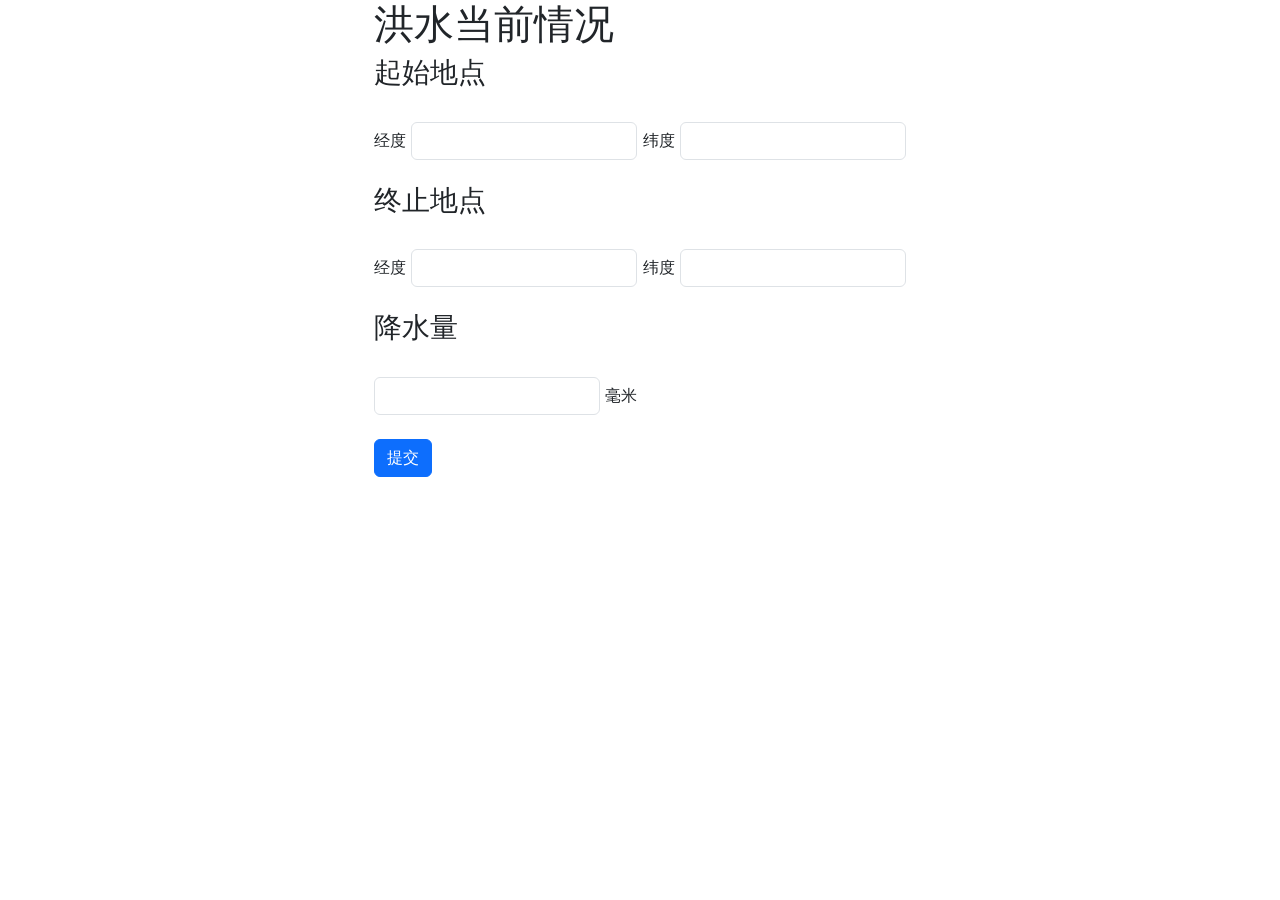
<file: server/src/main/resources/flood.html>
<!doctype html>
<html lang="en">
  <head>
    <!-- Required meta tags -->
    <meta charset="utf-8">
    <meta name="viewport" content="width=device-width, initial-scale=1">

    <!-- Bootstrap CSS -->
    <link href="https://cdn.jsdelivr.net/npm/bootstrap@5.1.0/dist/css/bootstrap.min.css" rel="stylesheet" integrity="sha384-KyZXEAg3QhqLMpG8r+8fhAXLRk2vvoC2f3B09zVXn8CA5QIVfZOJ3BCsw2P0p/We" crossorigin="anonymous">

    <title>Flood Info</title>
  </head>
  <body>
    <style>
        button {
            display: block; margin: auto;
        }
    </style>
    <script src="jquery-3.6.0.min.js"></script>
    <script src="https://cdn.jsdelivr.net/npm/bootstrap@5.1.0/dist/js/bootstrap.bundle.min.js" integrity="sha384-U1DAWAznBHeqEIlVSCgzq+c9gqGAJn5c/t99JyeKa9xxaYpSvHU5awsuZVVFIhvj" crossorigin="anonymous"></script>
    <div class="container">
        <div  class="d-flex justify-content-center">
            <br>
            <form id="target">
                <h1>洪水当前情况</h1>
                <div class="mb-3">
                    <h3 class="form-label">起始地点</h3>
                    <br>
                    <label class="form-label">经度</label>
                    <label class="form-label">
                        <input class="form-control" type="number" step=0.01 id="startLocationLongitude" name="startLocationLongitude">
                    </label>
                    <label class="form-label">纬度</label>
                    <label class="form-label">
                        <input class="form-control" type="number" step=0.01 id="startLocationLatitude" name="startLocationLatitude">
                    </label>
                </div>
                <div class="mb-3">
                    <h3 class="form-label">终止地点</h3>
                    <br>
                    <label class="form-label">经度</label>
                    <label class="form-label">
                        <input class="form-control" type="number" step=0.01 id="endLocationLongitude" name="endLocationLongitude">
                    </label>
                    <label class="form-label">纬度</label>
                    <label class="form-label">
                        <input class="form-control" type="number" step=0.01 id="endLocationLatitude" name="endLocationLatitude">
                    </label>
                </div>
                <div class="mb-3">
                    <h3 class="form-label">降水量</h3>
                    <br>
                    <label class="form-label">
                        <input class="form-control" type="number" step=0.01 id="quantity" name="quantity">
                    </label>
                    <label class="form-label">毫米</label>
                </div>
                <button type="submit" class="btn btn-primary">提交</button>
              </form>
        </div>
    </div>

    <script>
        function getFormData($form){
            var unindexed_array = $form.serializeArray();
            var indexed_array = {};

            $.map(unindexed_array, function(n, i){
                indexed_array[n['name']] = parseFloat(n['value']);
            });

            return indexed_array;
        }
        $( "#target" ).submit(function( event ) {
            var data = getFormData($("#target"));
            $.ajax({   
                type: "POST",
                data : $(this).serialize(),
                cache: false,  
                url: "http://127.0.0.1:8080/floods",   
                success: function(data){
                    console.log("success")                      
                },
                error: function (xhr, ajaxOptions, thrownError) {
                    console.log(data)
                    console.log(xhr.status);
                    console.log(thrownError);
                }
            });   
            return false; 
        });
    </script>
  </body>
</html>
</file>
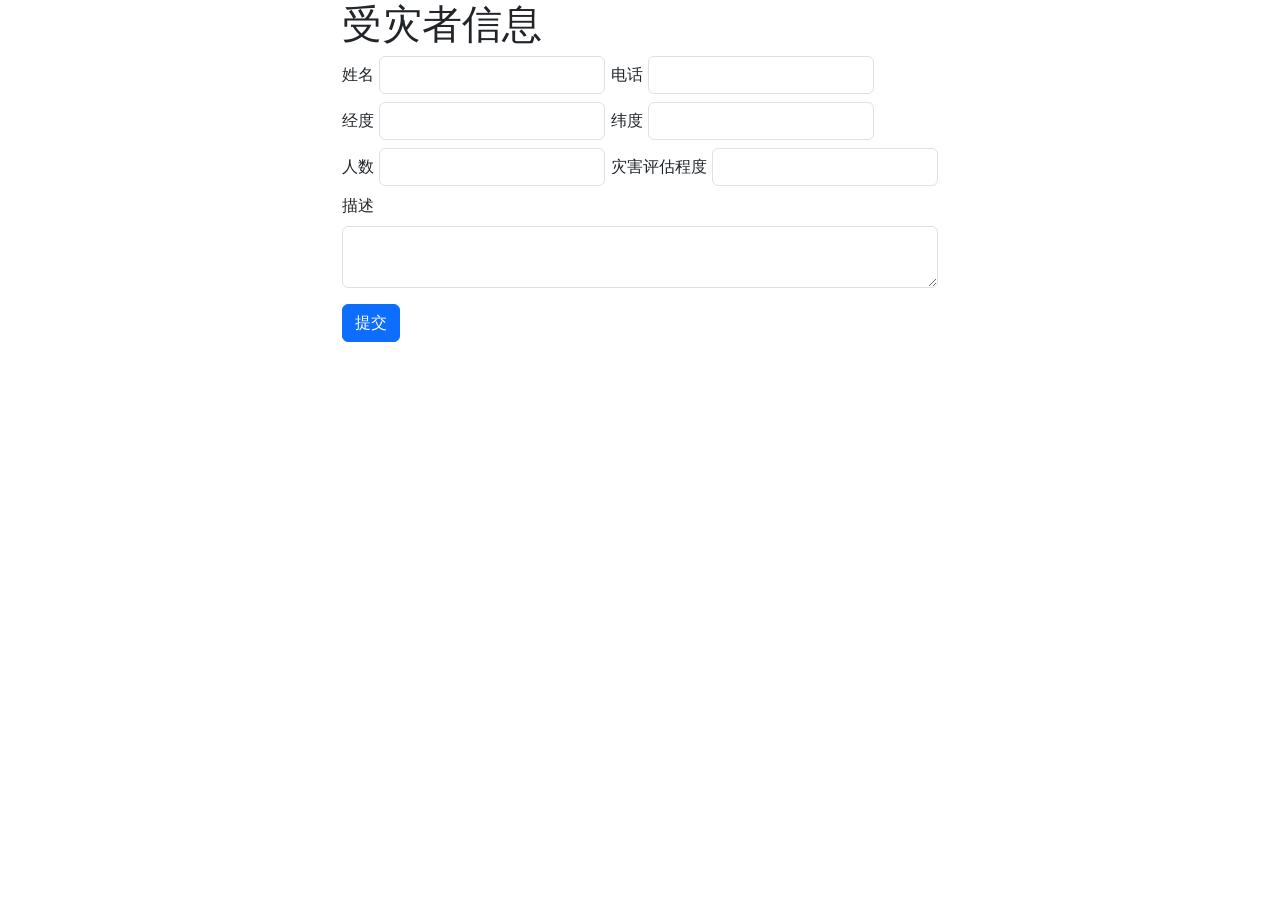
<file: server/src/main/resources/victim.html>
<!doctype html>
<html lang="en">
  <head>
    <!-- Required meta tags -->
    <meta charset="utf-8">
    <meta name="viewport" content="width=device-width, initial-scale=1">

    <!-- Bootstrap CSS -->
    <link href="https://cdn.jsdelivr.net/npm/bootstrap@5.1.0/dist/css/bootstrap.min.css" rel="stylesheet" integrity="sha384-KyZXEAg3QhqLMpG8r+8fhAXLRk2vvoC2f3B09zVXn8CA5QIVfZOJ3BCsw2P0p/We" crossorigin="anonymous">

    <title>Victim Info</title>
  </head>
  <body>
    <style>
        button {
            display: block; margin: auto;
        }
    </style>
    <script src="jquery-3.6.0.min.js"></script>
    <script src="https://cdn.jsdelivr.net/npm/bootstrap@5.1.0/dist/js/bootstrap.bundle.min.js" integrity="sha384-U1DAWAznBHeqEIlVSCgzq+c9gqGAJn5c/t99JyeKa9xxaYpSvHU5awsuZVVFIhvj" crossorigin="anonymous"></script>
    <div class="container">
        <div  class="d-flex justify-content-center">
            <br>
            <form id="target">
                <h1>受灾者信息</h1>
                <div class="mb-3">
                    <label class="form-label">姓名</label>
                    <label class="form-label">
                        <input class="form-control" type="text" id="reporterName" name="reporterName">
                    </label>
                    <label class="form-label">电话</label>
                    <label class="form-label">
                        <input class="form-control" type="number" id="reporterPhoneNumber" name="reporterPhoneNumber">
                    </label>
                    <br>
                    <label class="form-label">经度</label>
                    <label class="form-label">
                        <input class="form-control" type="number" step=0.01 id="locationLongitude" name="locationLongitude">
                    </label>
                    <label class="form-label">纬度</label>
                    <label class="form-label">
                        <input class="form-control" type="number" step=0.01 id="locationLatitude" name="locationLatitude">
                    </label>
                    <br>
                    <label class="form-label">人数</label>
                    <label class="form-label">
                        <input class="form-control" type="number" id="numberOfPeople" name="numberOfPeople">
                    </label>
                    <label class="form-label">灾害评估程度</label>
                    <label class="form-label">
                        <input class="form-control" type="number" id="severity" name="severity">
                    </label>
                    <br>
                    <label class="form-label">描述</label>
                    
                    <textarea class="form-control" type="text" id="description" name="description">
                    </textarea>
                </div>

                <button type="submit" class="btn btn-primary">提交</button>
              </form>
        </div>
    </div>

    <script>
        function getFormData($form){
            var unindexed_array = $form.serializeArray();
            var indexed_array = {};

            $.map(unindexed_array, function(n, i){
                if (n['name'] == "description" || n['name'] == "reporterName") {
                    indexed_array[n['name']] = n['value'];
                } else if (n['name'] == "reporterPhoneNumber" || n['name'] == "severity") {
                    indexed_array[n['name']] = parseInt(n['value']);
                } else {
                    indexed_array[n['name']] = parseFloat(n['value']);
                }
                
            });

            return indexed_array;
        }
        $( "#target" ).submit(function( event ) {
            var data = getFormData($("#target"));
            $.ajax({   
                type: "POST",
                data : $(this).serialize(),
                cache: false,  
                url: "http://127.0.0.1:8080/floods",   
                success: function(data){
                    console.log("success")                      
                },
                error: function (xhr, ajaxOptions, thrownError) {
                    console.log(data)
                    console.log(xhr.status);
                    console.log(thrownError);
                }
            });   
            return false; 
        });
    </script>
  </body>
</html>
</file>
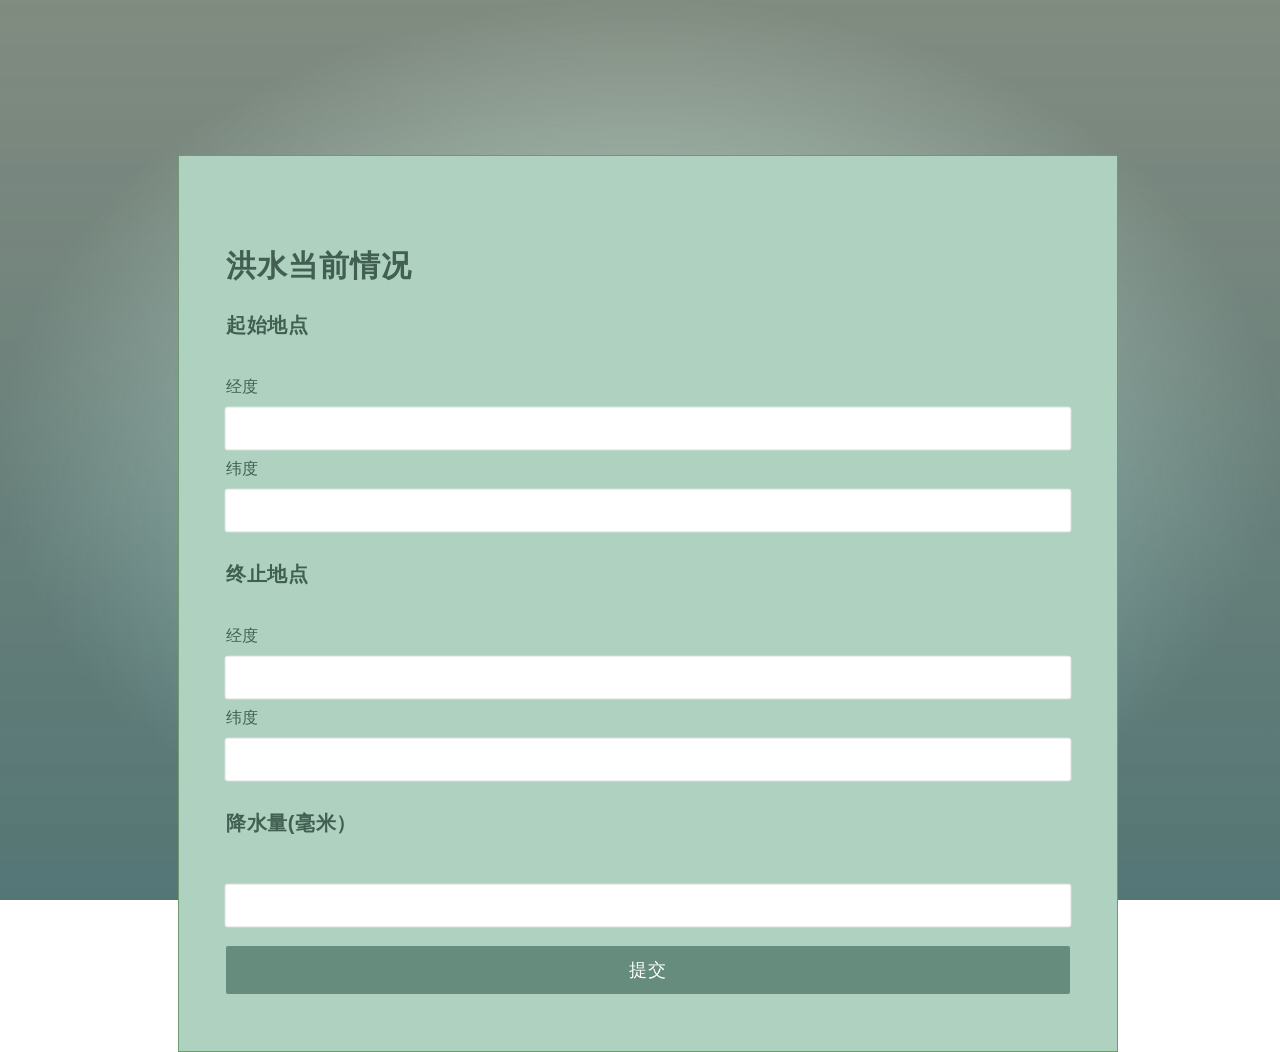
<file: server/src/main/resources/static/flood.html>
<!doctype html>
<html lang="en">
  <head>
    <!-- Required meta tags -->
    <meta charset="utf-8">
    <meta name="viewport" content="width=device-width, initial-scale=1">

    <!-- CSS -->
    <link rel="stylesheet" type="text/css" href="css/form.css" />
    
    <title>Flood Info</title>
  </head>
  <body class="settings">
    
    <script src="jquery-3.6.0.min.js"></script>
    <script src="https://cdn.jsdelivr.net/npm/bootstrap@5.1.0/dist/js/bootstrap.bundle.min.js" integrity="sha384-U1DAWAznBHeqEIlVSCgzq+c9gqGAJn5c/t99JyeKa9xxaYpSvHU5awsuZVVFIhvj" crossorigin="anonymous"></script>
    <div class="max-width">
    <section class="payment turquoise">
        <div  class="grid-7 padded m-grid-whole s-grid-whole xs-grid-whole">
            <br>
            <form id="target">
                <h1>洪水当前情况</h1>
                <div class="grid-whole">
                    <h3 class="form-label">起始地点</h3>
                    <br>
                    <label class="form-label">经度</label>
                    <label class="form-label">
                    	<input class="form-control" type="number" step=0.01 id="startLocationLongitude" name="startLocationLongitude">
                    </label>
                    
                    <label class="form-label">纬度</label>
                    <label class="form-label">
                        <input class="form-control" type="number" step=0.01 id="startLocationLatitude" name="startLocationLatitude">
                    </label>
                </div>
                <div class="mb-3">
                    <h3 class="form-label">终止地点</h3>
                    <br>
                    <label class="form-label">经度</label>
                    <label class="form-label">
                        <input class="form-control" type="number" step=0.01 id="endLocationLongitude" name="endLocationLongitude">
                    </label>
                    <label class="form-label">纬度</label>
                    <label class="form-label">
                        <input class="form-control" type="number" step=0.01 id="endLocationLatitude" name="endLocationLatitude">
                    </label>
                </div>
                <div class="mb-3">
                    <h3 class="form-label">降水量(毫米）</h3>
                    <br>
                    <label class="form-label">
                        <input class="form-control" type="number" step=0.01 id="quantity" name="quantity">
                    </label>
                </div>
                <button type="submit" class="btn btn-primary">提交</button>
              </form>
        </div>
    </section>
    </div>

    <script>
        function getFormData($form){
            var unindexed_array = $form.serializeArray();
            var indexed_array = {};

            $.map(unindexed_array, function(n, i){
                indexed_array[n['name']] = parseFloat(n['value']);
            });

            return indexed_array;
        }
        $( "#target" ).submit(function( event ) {
            var data = JSON.stringify(getFormData($("#target")));
            console.log(data);
            $.ajax({   
                type: "POST",
                  beforeSend: function(request) {
                    request.setRequestHeader("Content-Type", "application/json");
                  },
                data : data,
                dataType: 'jsonp',
                cache: false,  
                url: "http://localhost:8080/floods",
                success: function(data){
                    location.href = "index.html";                    
                },
                error: function (xhr, ajaxOptions, thrownError) {
                    console.log(data)
                    console.log(xhr.status);
                    console.log(thrownError);
                }
            });   
            return false; 
        });
    </script>
  </body>
</html>
</file>
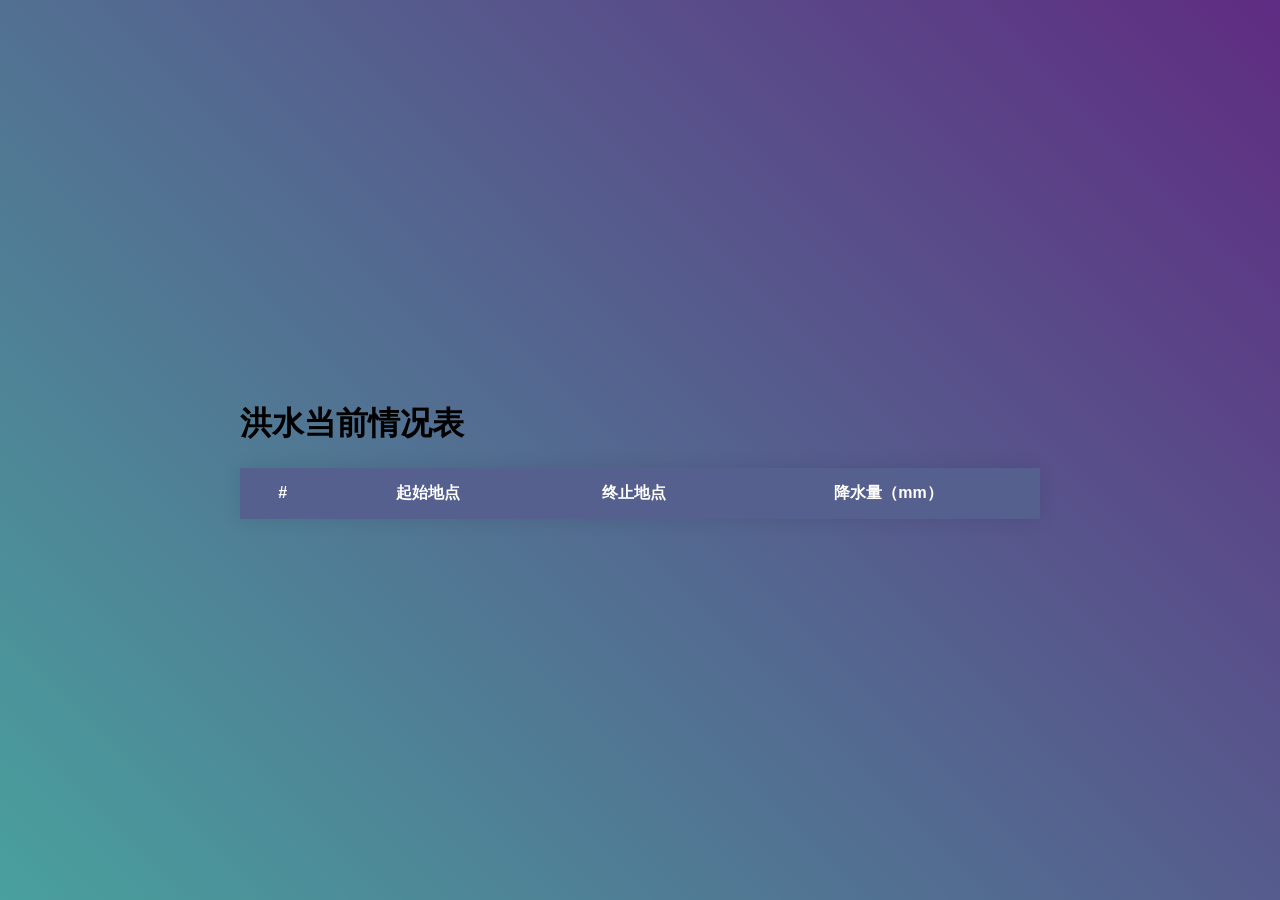
<file: server/src/main/resources/static/floodTable.html>
<!doctype html>
<html lang="en">
  <head>
    <!-- Required meta tags -->
    <meta charset="utf-8">
    <meta name="viewport" content="width=device-width, initial-scale=1">
    <script src="jquery-3.6.0.min.js"></script>
    <!-- CSS -->
    <link rel="stylesheet" type="text/css" href="css/table.css" />
    <script type="text/javascript" src="https://cdn.datatables.net/v/dt/dt-1.10.25/datatables.min.js"></script>
    
    <title>Flood Info</title>
  </head>
  <body>
 
    <script src="https://cdn.jsdelivr.net/npm/bootstrap@5.1.0/dist/js/bootstrap.bundle.min.js" integrity="sha384-U1DAWAznBHeqEIlVSCgzq+c9gqGAJn5c/t99JyeKa9xxaYpSvHU5awsuZVVFIhvj" crossorigin="anonymous"></script>
    <div class="container">
        <h1>洪水当前情况表</h1>

        <table id="dtBasicExample" class="table-bordered">
            <thead>
              <tr>
                <th scope="col">#</th>
                <th scope="col">起始地点</th>
                <th scope="col">终止地点</th>
                <th scope="col">降水量（mm）</th>
              </tr>
            </thead>
            <tbody id="floods">
            </tbody>
          </table>
    </div>

    <script>
        $(document).ready(function () {
            $('#dtBasicExample').DataTable();
            $('.dataTables_length').addClass('bs-select');
        });
        $.ajax({   
            type: "GET",
            dataType: 'json',
			async: false,
            url: "http://localhost:8080/floods",
            success: function(data){
                console.log(data)
                console.log(data["floods"])
                data["floods"].forEach(function(x, index) {
                    console.log(x)
                    var newRowContent = '<tr><td scope="row">' + x["floodId"] + '</td>'
                    newRowContent += '<td>（' + x['startLocationLatitude'] + ',' + x['startLocationLongitude'] + '）</td>'
                    newRowContent += '<td>（' + x['endLocationLatitude'] + ',' + x['endLocationLongitude'] + '）</td>'
                    newRowContent += '<td>' + x["quantity"] + '</td></tr>'
                    $("#floods").append(newRowContent);
                })      
            },
            error: function (xhr, ajaxOptions, thrownError) {
                console.log(xhr.status);
                console.log(thrownError);
            }
        });   

    </script>
  </body>
</html>
</file>
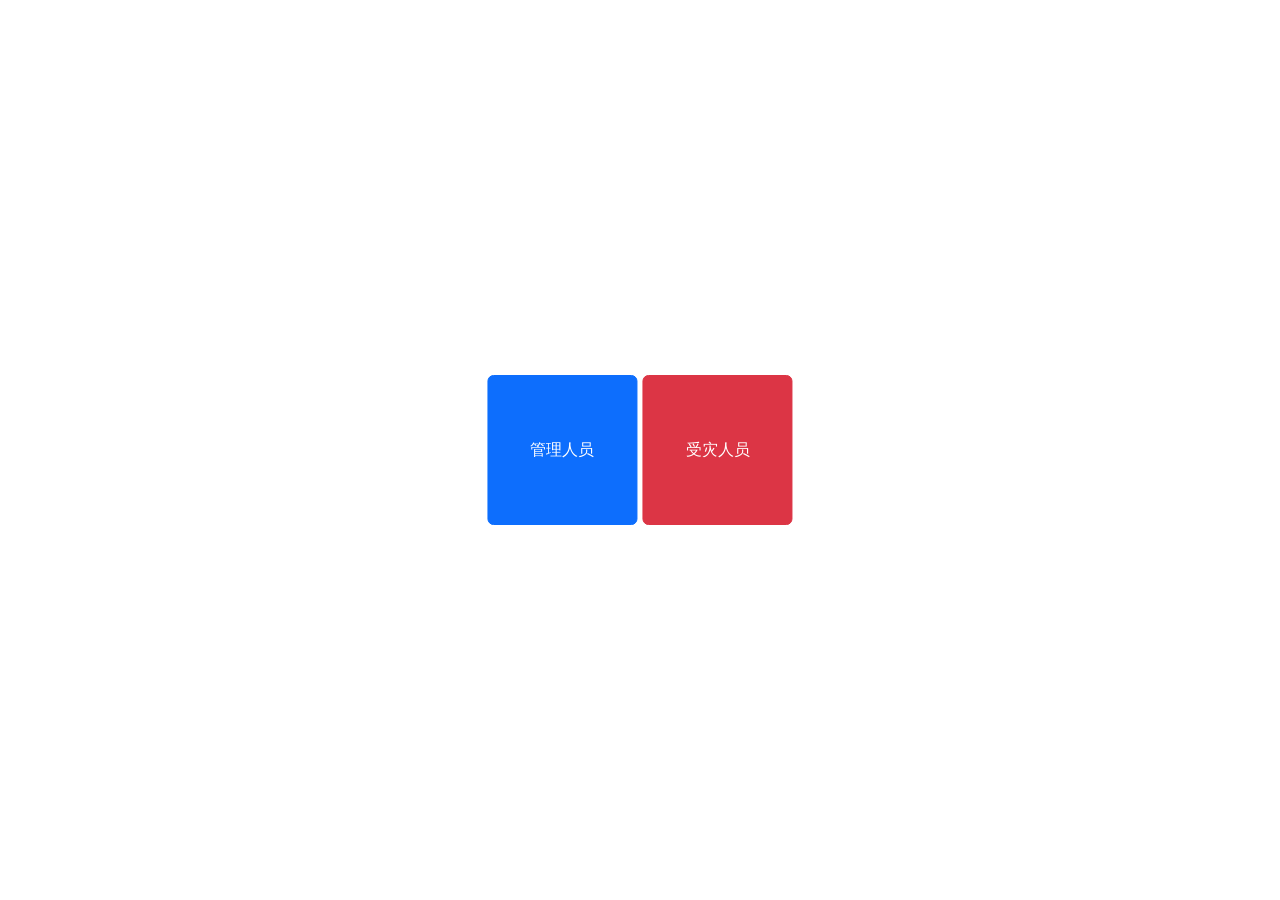
<file: server/src/main/resources/static/user.html>
<!doctype html>
<html lang="en">
  <head>
    <!-- Required meta tags -->
    <meta charset="utf-8">
    <meta name="viewport" content="width=device-width, initial-scale=1">

    <!-- Bootstrap CSS -->
    <link href="https://cdn.jsdelivr.net/npm/bootstrap@5.1.0/dist/css/bootstrap.min.css" rel="stylesheet" integrity="sha384-KyZXEAg3QhqLMpG8r+8fhAXLRk2vvoC2f3B09zVXn8CA5QIVfZOJ3BCsw2P0p/We" crossorigin="anonymous">

    <title>User</title>
  </head>
  <body>
    <style>
    .containerCenter {
        position: absolute;
        top: 50%;
        left: 50%;
        -moz-transform: translateX(-50%) translateY(-50%);
        -webkit-transform: translateX(-50%) translateY(-50%);
        transform: translateX(-50%) translateY(-50%);
    }
    .btn {
        height:150px;
        width:150px;
        cursor:pointer;
    }
    #myVideo {
        position: fixed;
        right: 0;
        bottom: 0;
        min-width: 100%;
        min-height: 100%;
    }

    </style>
    <script src="jquery-3.6.0.min.js"></script>
    <script src="https://cdn.jsdelivr.net/npm/bootstrap@5.1.0/dist/js/bootstrap.bundle.min.js" integrity="sha384-U1DAWAznBHeqEIlVSCgzq+c9gqGAJn5c/t99JyeKa9xxaYpSvHU5awsuZVVFIhvj" crossorigin="anonymous"></script>
    <video autoplay muted loop id="myVideo">
        <source src="Rain.mp4" type="video/mp4">
    </video>
    <div class="containerCenter">
        <button id="left" class="btn btn-primary" type="submit" onclick="changeAdim()">管理人员</button>
        <button id="right" class="btn btn-danger" type="submit" onclick="changeUser()">受灾人员</button>
    </div>
    <script>
        function changeAdim() {
            $(document).ready(function(){
                console.log("test")
                $("#left").text("水灾情况表").attr("onclick", "floodTable()");
                $("#right").text("受灾人群表").attr("onclick", "victimTable()");
            });
        }
        function changeUser() {
            $("#left").text("现在水灾地图").attr("onclick", "floodMap()");
            $("#right").text("提交救援申请").attr("onclick", "requestHelp()");          
        }
        function floodTable() {
            location.href = "floodTable.html"; 
        }
        function victimTable() {
            location.href = "victimTable.html"; 
        }
        function floodMap() {
            location.href = "index.html"; 
        }
        function requestHelp() {
            location.href = "victim.html"; 
        }
    </script>
  </body>
</html>
</file>
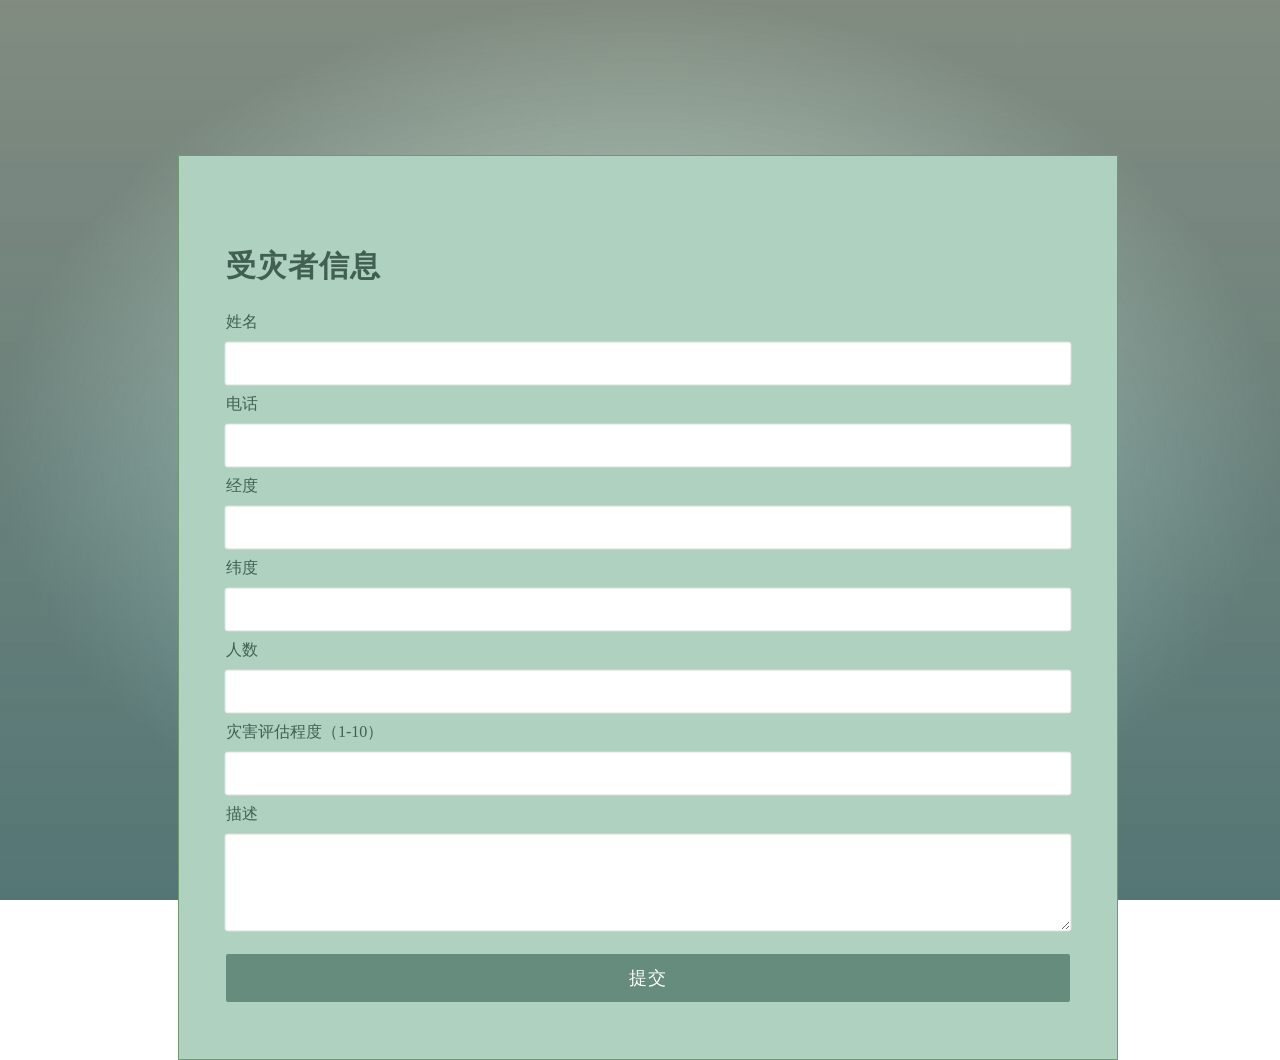
<file: server/src/main/resources/static/victim.html>
<!doctype html>
<html lang="en">
  <head>
    <!-- Required meta tags -->
    <meta charset="utf-8">
    <meta name="viewport" content="width=device-width, initial-scale=1">

    <!-- CSS -->
    <link rel="stylesheet" type="text/css" href="css/form.css" />
    
    <title>Victim Info</title>
  </head>
  <body>
    <style>
        button {
            display: block; margin: auto;
        }
    </style>
    <script src="jquery-3.6.0.min.js"></script>
    <script src="https://cdn.jsdelivr.net/npm/bootstrap@5.1.0/dist/js/bootstrap.bundle.min.js" integrity="sha384-U1DAWAznBHeqEIlVSCgzq+c9gqGAJn5c/t99JyeKa9xxaYpSvHU5awsuZVVFIhvj" crossorigin="anonymous"></script>
    <div class="max-width">
    <section class="payment turquoise">
        <div  class="d-flex justify-content-center">
            <br>
            <form id="target">
                <h1>受灾者信息</h1>
                <div class="mb-3">
                    <label class="form-label">姓名</label>
                    <label class="form-label">
                        <input class="form-control" type="text" id="reporterName" name="reporterName">
                    </label>
                    <label class="form-label">电话</label>
                    <label class="form-label">
                        <input class="form-control" type="number" id="reporterPhoneNumber" name="reporterPhoneNumber">
                    </label>
                    <br>
                    <label class="form-label">经度</label>
                    <label class="form-label">
                        <input class="form-control" type="number" step=0.01 id="locationLongitude" name="locationLongitude">
                    </label>
                    <label class="form-label">纬度</label>
                    <label class="form-label">
                        <input class="form-control" type="number" step=0.01 id="locationLatitude" name="locationLatitude">
                    </label>
                    <br>
                    <label class="form-label">人数</label>
                    <label class="form-label">
                        <input class="form-control" type="number" id="numberOfPeople" name="numberOfPeople">
                    </label>
                    <label class="form-label">灾害评估程度（1-10）</label>
                    <label class="form-label">
                        <input class="form-control" type="number" id="severity" name="severity">
                    </label>
                    <br>
                    <label class="form-label">描述</label>
                    
                    <textarea class="form-control" type="text" id="description" name="description">
                    </textarea>
                </div>

                <button type="submit" class="btn btn-primary">提交</button>
              </form>
        </div>
    </section>
    </div>

    <script>
        function getFormData($form){
            var unindexed_array = $form.serializeArray();
            var indexed_array = {};

            $.map(unindexed_array, function(n, i){
                if (n['name'] == "description" || n['name'] == "reporterName") {
                    indexed_array[n['name']] = n['value'];
                } else if (n['name'] == "reporterPhoneNumber" || n['name'] == "severity") {
                    indexed_array[n['name']] = parseInt(n['value']);
                } else {
                    indexed_array[n['name']] = parseFloat(n['value']);
                }
                
            });

            return indexed_array;
        }
        $( "#target" ).submit(function( event ) {
            var data = JSON.stringify(getFormData($("#target")));
            console.log(data);
            $.ajax({   
                type: "POST",
                  beforeSend: function(request) {
                    request.setRequestHeader("Content-Type", "application/json");
                  },
                data : data,
                dataType: 'jsonp',
                cache: false,  
                url: "http://localhost:8080/victims",
                success: function(data){
                    location.href = "index.html";                        
                },
                error: function (xhr, ajaxOptions, thrownError) {
                    console.log(data)
                    console.log(xhr.status);
                    console.log(thrownError);
                }
            });   
            return false; 
        });
    </script>
  </body>
</html>
</file>
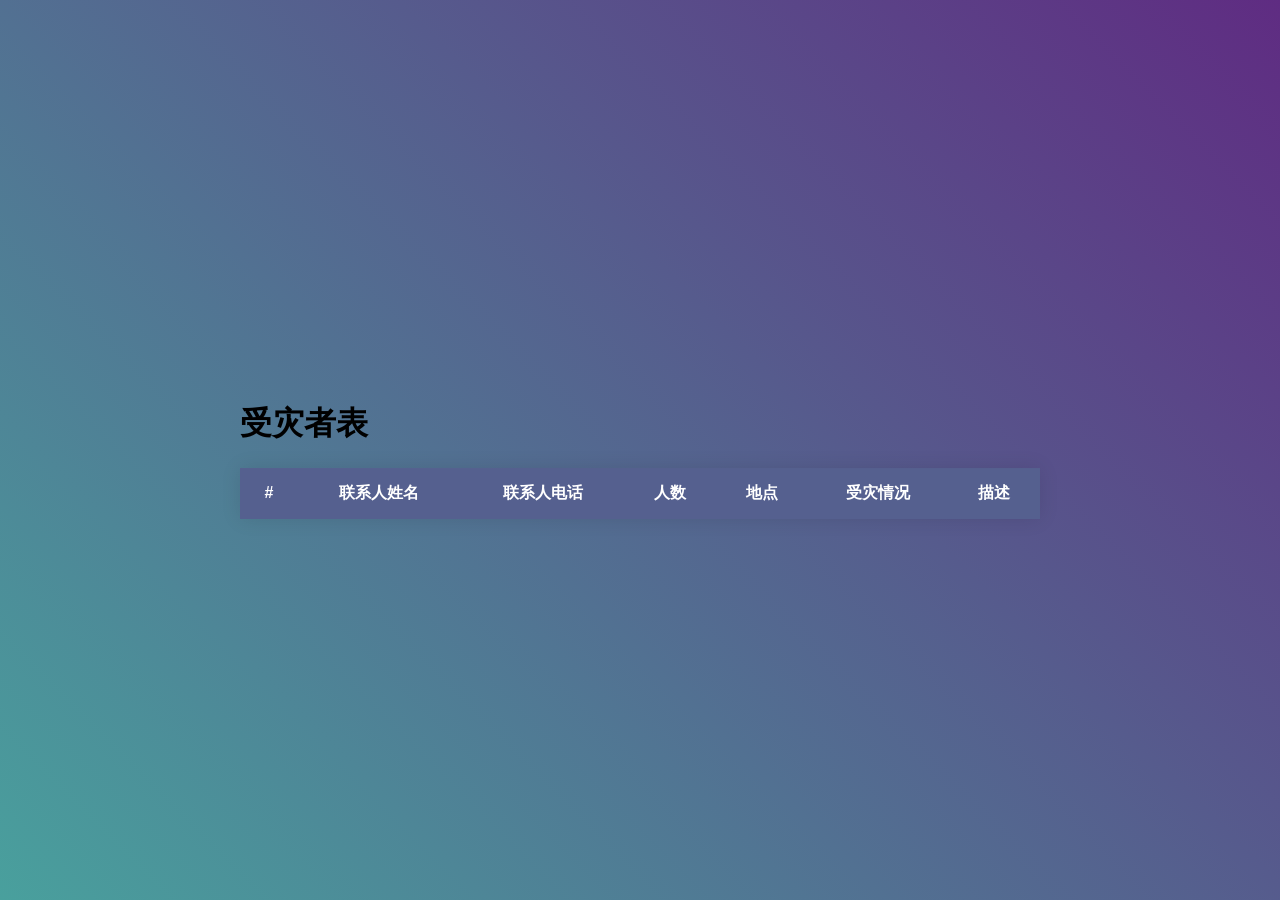
<file: server/src/main/resources/static/victimTable.html>
<!doctype html>
<html lang="en">
  <head>
    <meta charset="utf-8">
    <meta name="viewport" content="width=device-width, initial-scale=1">
    <script src="jquery-3.6.0.min.js"></script>
    <!-- CSS -->
    <link rel="stylesheet" type="text/css" href="css/table.css" />
    <script type="text/javascript" src="https://cdn.datatables.net/v/dt/dt-1.10.25/datatables.min.js"></script>

    <title>Victim Info</title>
  </head>
  <body>
    <script src="https://cdn.jsdelivr.net/npm/bootstrap@5.1.0/dist/js/bootstrap.bundle.min.js" integrity="sha384-U1DAWAznBHeqEIlVSCgzq+c9gqGAJn5c/t99JyeKa9xxaYpSvHU5awsuZVVFIhvj" crossorigin="anonymous"></script>
    <div class="container">
        <h1>受灾者表</h1>

        <table id="dtBasicExample" class="table-bordered">
            <thead>
              <tr>
                <th scope="col">#</th>
                <th scope="col">联系人姓名</th>
                <th scope="col">联系人电话</th>
                <th scope="col">人数</th>
                <th scope="col">地点</th>
                <th scope="col">受灾情况</th>
                <th scope="col">描述</th>
              </tr>
            </thead>
            <tbody id="victims">
            </tbody>
          </table>

    </div>

    <script>
        $(document).ready(function () {
            $('#dtBasicExample').DataTable();
            $('.dataTables_length').addClass('bs-select');
        });
        $.ajax({   
            type: "GET",
            dataType: 'json',
			      async: false,
            url: "http://localhost:8080/victims",
            success: function(data){
                console.log(data)
                console.log(data["victims"])
                data["victims"].forEach(function(x, index) {
                    console.log(x)
                    var newRowContent = '<tr><td scope="row">' + x["victimId"] + '</td>'
                    newRowContent += '<td>' + x["reporterName"] + '</td>'
                    newRowContent += '<td>' + x["reporterPhoneNumber"] + '</td>'
                    newRowContent += '<td>' + x["numberOfPeople"] + '</td>'
                    newRowContent += '<td>（' + x['locationLatitude'] + ',' + x['locationLongitude'] + '）</td>'
                    newRowContent += '<td>' + x["severity"] + '</td>'
                    newRowContent += '<td>' + x["description"] + '</td></tr>'
                    $("#victims").append(newRowContent);
                })      
            },
            error: function (xhr, ajaxOptions, thrownError) {
                console.log(xhr.status);
                console.log(thrownError);
            }
        });   
    </script>
  </body>
</html>
</file>
<file: server/src/main/resources/static/css/form.css>
@font-face {
  font-family: 'PaymentFont';
  src: url('https://s3-us-west-2.amazonaws.com/s.cdpn.io/184748/paymentfont-webfont.eot');
  src: url('https://s3-us-west-2.amazonaws.com/s.cdpn.io/184748/paymentfont-webfont.eot?#iefix') format('embedded-opentype'), url('https://s3-us-west-2.amazonaws.com/s.cdpn.io/184748/paymentfont-webfont.woff') format('woff2'), url('https://s3-us-west-2.amazonaws.com/s.cdpn.io/184748/paymentfont-webfont.woff2') format('woff'), url('https://s3-us-west-2.amazonaws.com/s.cdpn.io/184748/paymentfont-webfont.ttf') format('truetype'), url('https://s3-us-west-2.amazonaws.com/s.cdpn.io/184748/paymentfont-webfont.svg#paymentfont-webfont') format('svg');
  font-weight: normal;
  font-style: normal;
}

body {
  font-family: "adelle", adelle, serif;
  font-weight: 100;
  height: 100%;
  width: 100%;
  background: 
    /* top, transparent red, faked with gradient */ 
    linear-gradient( 
      rgba(200, 247, 197, 0.4),
      rgba(129, 207, 224, 0.8)
    ),
    linear-gradient( 
      rgba(130, 130, 130, 0.5),
      rgba(130, 130, 115, 0.6)
    ),
    
    radial-gradient(ellipse closest-side at center, rgba(255, 255, 255, 0.9) 50%, rgba(0, 0, 0, 0.4) 100%),
    /* bottom, image */
    url(http://www.thisisstar.com/images/100UI/002/black_marble.jpg) no-repeat center center;
  background-size: cover;
  background-attachment: fixed;
  background-blend-mode: multiply,normal,normal,normal;
}

.space {
  margin-top: 5px;
}

.clear {
  clear: both;
}

.center {
  text-align: center;
}

.no-margin {
  margin: 0!important;
}

img {
  max-width: 100%;
}

.max-width {
  max-width: 940px;
  width: 90%;
  margin: 0 auto;
}

.payment {
  padding: 5%;
  position: relative;
  top: 15vh;
  box-shadow: 15px 15px 0px -4px rgba(0, 0, 0, 0.3), 0px 0px 85px 0px rgba(0, 0, 0, 0.4), ;
;
}

.turquoise {
  background-color: #afd1c0;
  color: #416051;
  border: 1px solid rgb(111, 154, 111);
}

.headline {
  position: relative;
  margin-bottom: 50px;
  border-bottom: 1px solid;
  line-height: 30px;
}

.headline abbr {
  display: inline-block;
  position: relative;
  margin: 0 auto;
  padding: 0 15px;
  background: #fff;
  top: 15px;
}

p {
  font-weight: 300;
  font-size: 12px;
  line-height: 16px;
}

strong {
  font-weight: 900;
}

h1,
h2,
h3,
h4,
h5 {
  font-family: "bryant-web", bryant, sans-serif;
  text-transform: uppercase;
  font-weight:600;
  letter-spacing: 0.03em;
}

h1 {
  font-size: 30px;
}

h2 {
  font-size: 24px;
}

h3 {
  font-size: 20px;
}

h4 {
  font-size: 16px;
}

h5 {
  font-size: 14px;
}

.upper-bryant {
  font-family: "bryant-web", bryant, sans-serif;
  text-transform: uppercase;
}

.small-bold {
  font-weight: 600;
  font-size: 14px;
}

.micro {
  font-size: 9px;
  letter-spacing: 0.4px;
}

.tiny {
  font-size: 12px;
}

.huge {
  font-size: 22px;
}

.dark-content-box {
  background: rgba(0, 0, 0, 0.25);
  padding: 5%;
  color: #fff;
}

hr {
  border-top: 1px solid;
  border-bottom: 0;
}

input,
textarea {
  width: 100%;
  width: calc(100% - 2px);
  border-radius: 2px;
  border: 0;
  font-size: 18px;
  padding: 10px 0;
  font-family: "bryant-web", bryant, sans-serif;
  box-shadow: 0 0 0 1pt #eee;
  transition: box-shadow 0.3s;
}

input:focus,
textarea:focus,
input[type=number]:focus {
  box-shadow: 0 0 0 1pt #416051;
  outline: none;
}

textarea {
  min-height: 75px;
}

input,
textarea {
  margin: 10px 0;
  padding: 10px 2%;
  width: 96%;
}

textarea.btn,
input.btn {
  padding: 12px 0;
  margin: 10px 0;
  width: 100%;
}

section {
  margin: 20px 0;
}

.cvc-box {
  position: relative;
}

.cvc {
  position: relative;
  top: 20px;
  height: 44px;
}

p .pf {
  font-size: 2vw;
  opacity: 0.7;
  margin: 0 0.5% 1%;
}

.cards {
  text-align: center;
  border: 1px solid;
}

.cards h6 {
  margin: -5px auto 5px;
  background: #849E91;
  width: 52%;
}

.dark-content-box.payment-info {
  min-height: 183px;
}

.dark-content-box.payment-info p {
  padding: 8px 0;
  font-size: 15px;
  font-weight: 100;
  line-height: 22px;
}

.tall-slash {
  font-size: 32px;
  font-weight: 100;
  padding-top: 10px;
  display: block;
}

.btn {
  border: none;
  background: none;
  cursor: pointer;
  padding: 12px 0;
  display: inline-block;
  margin: 10px 0;
  letter-spacing: 1px;
  outline: none;
  position: relative;
  border-radius: 2px;
  background: rgb(101, 140, 124);
  color: #fff;
  font-size: 18px;
  font-family: "bryant-web", bryant, sans-serif;
  text-decoration: none;
  text-transform: uppercase;
  -webkit-transition: all 0.3s;
  -moz-transition: all 0.3s;
  transition: all 0.3s;
  width: 100%;
  box-shadow: none;
}

.btn:active {
  background-color: #BA2348;
  color: #999;
  -webkit-transition: none;
  -moz-transition: none;
  transition: none;
  box-shadow: none;
}

.btn:disabled {
  background-color: #898C8C;
  color: #ddd;
}

.btn:hover {
  cursor: default;
  background-color: #444;
  color: #ddd;
}

.btn:active {
  background-color: #898C8C;
  color: #ddd;
}

@media (min-width: 1100px) {
  p .pf {
    font-size: 22px;
  }
}

@media (max-width: 795px) {
  p .pf {
    font-size: 4.5vw;
  }
  .cards h6 {
    width: 40%;
  }
  .icon-wallet img {
    max-width: 60%;
  }
}

@media (max-width: 500px) {
  .cards h6 {
    width: 50%;
  }
  .icon-wallet img {
    max-width: 40%;
  }
}
</file>
<file: server/src/main/resources/static/css/table.css>
html,
body {
  height: 100%;
}

body {
  margin: 0;
  background: linear-gradient(45deg, #49a09d, #5f2c82);
  font-family: sans-serif;
  font-weight: 100;
}

.container {
  position: absolute;
  top: 50%;
  left: 50%;
  transform: translate(-50%, -50%);
}

table {
  width: 800px;
  border-collapse: collapse;
  overflow: hidden;
  box-shadow: 0 0 20px rgba(0,0,0,0.1);
}

td {
  padding: 15px;
  background-color: rgba(255,255,255,0.2);
  color: #fff;
  text-align: center;
}

th {
  text-align: center;
  padding: 15px;
  color: #fff;
}

thead {
  th {
    background-color: #55608f;
  }
}

tbody {
  tr {
    &:hover {
      background-color: rgba(255,255,255,0.3);
    }
  }
  td {
    position: relative;
    &:hover {
      &:before {
        content: "";
        position: absolute;
        left: 0;
        right: 0;
        top: -9999px;
        bottom: -9999px;
        background-color: rgba(255,255,255,0.2);
        z-index: -1;
      }
    }
  }
}
</file>
